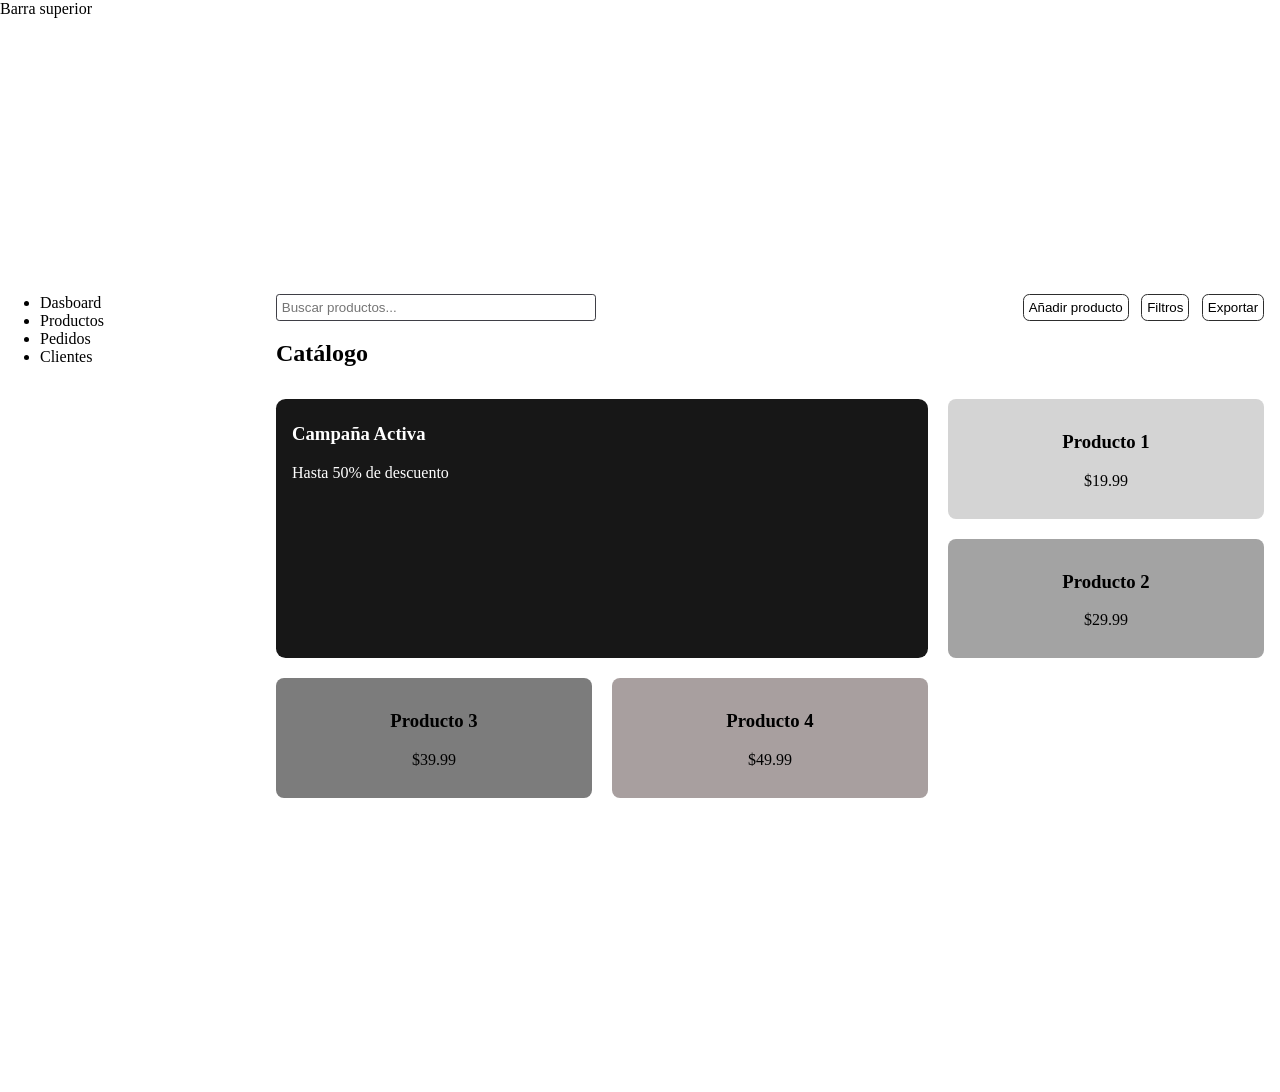
<file: EXAMENES/PC3/index.html>
<!DOCTYPE html>
<html lang="en">
<head>
    <meta charset="UTF-8">
    <meta name="viewport" content="width=device-width, initial-scale=1.0">
    <link rel="stylesheet" href="style.css">
    <title>Document</title>
</head>
<body>
    <header>Barra superior</header>

    <nav class="sidebar">
        <ul>
            <li>Dasboard</li>
            <li>Productos</li>
            <li>Pedidos</li> 
            <li>Clientes</li>
        </ul>
    </nav>

    <main>
        <div class="toolbar">
            <input type="search" placeholder="Buscar productos...">

            <div class="toolbarActions">
                <button class="btn">Añadir producto</button>
                <button class="btn">Filtros</button>
                <button class="btn">Exportar</button>
            </div>
        </div>

        <div class="catalog">
            <h2>Catálogo</h2>

            <div class="catalog-grid">
                <div class="featured-banner">
                    <h3>Campaña Activa</h3>
                    <p>Hasta 50% de descuento</p>
                </div>
                
                <article class="product-card1">
                    <h3>Producto 1</h3>
                    <p>$19.99</p>
                </article>

                <article class="product-card2">
                    <h3>Producto 2</h3>
                    <p>$29.99</p>
                </article>

                <article class="product-card3">
                    <h3>Producto 3</h3>
                    <p>$39.99</p>
                </article>

                <article class="product-card4">
                    <h3>Producto 4</h3>
                    <p>$49.99</p>
                </article>
            </div>
            
        </div>

    </main>

    <footer></footer>
</body>
</html>
</file>
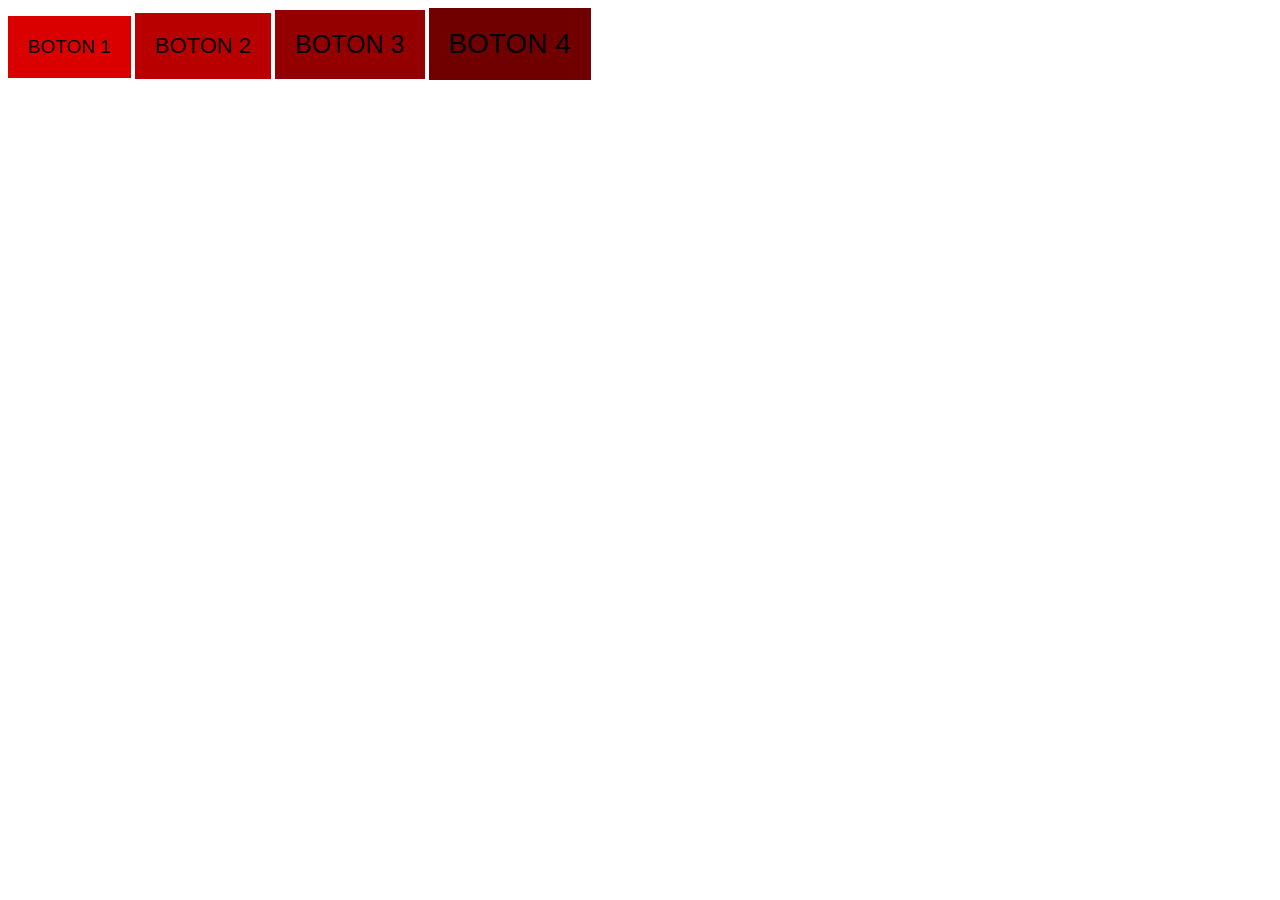
<file: SAAS/BOTONES/index.html>
<!DOCTYPE html>
<html lang="en">
<head>
    <meta charset="UTF-8">
    <meta name="viewport" content="width=device-width, initial-scale=1.0">
    <link rel="stylesheet" href="estilo.css">
    <title>Document</title>
</head>

<body>
    <button class="for-1">BOTON 1</button>
    <button class="for-2">BOTON 2</button>
    <button class="for-3">BOTON 3</button>
    <button class="for-4">BOTON 4</button>
</body>

</html>
</file>
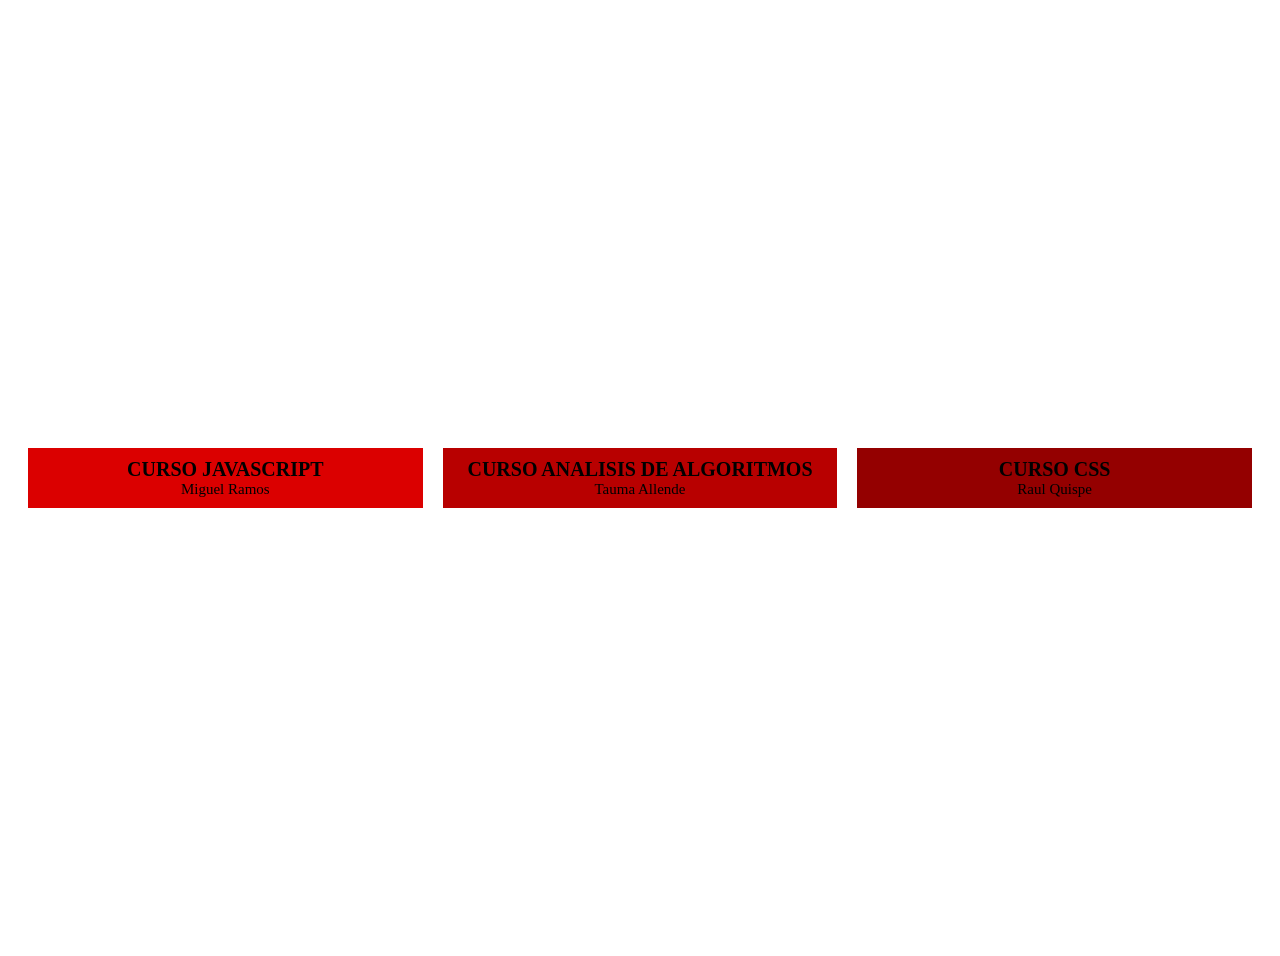
<file: SAAS/CARDS/index.html>
<!DOCTYPE html>
<html lang="en">
<head>
    <meta charset="UTF-8">
    <meta name="viewport" content="width=device-width, initial-scale=1.0">
    <link rel="stylesheet" href="estilo.css">
    <title>Document</title>
</head>
<body>
    <div class="container">
        <div class="for-1">
            <h1>CURSO JAVASCRIPT</h1>
            <p>Miguel Ramos</p>
        </div>

        <div class="for-2">
            <h1>CURSO ANALISIS DE ALGORITMOS</h1>
            <p>Tauma Allende</p>
        </div>

        <div class="for-3">
            <h1>CURSO CSS</h1>
            <p>Raul Quispe</p>
        </div>
    </div>
</body>
</html>
</file>
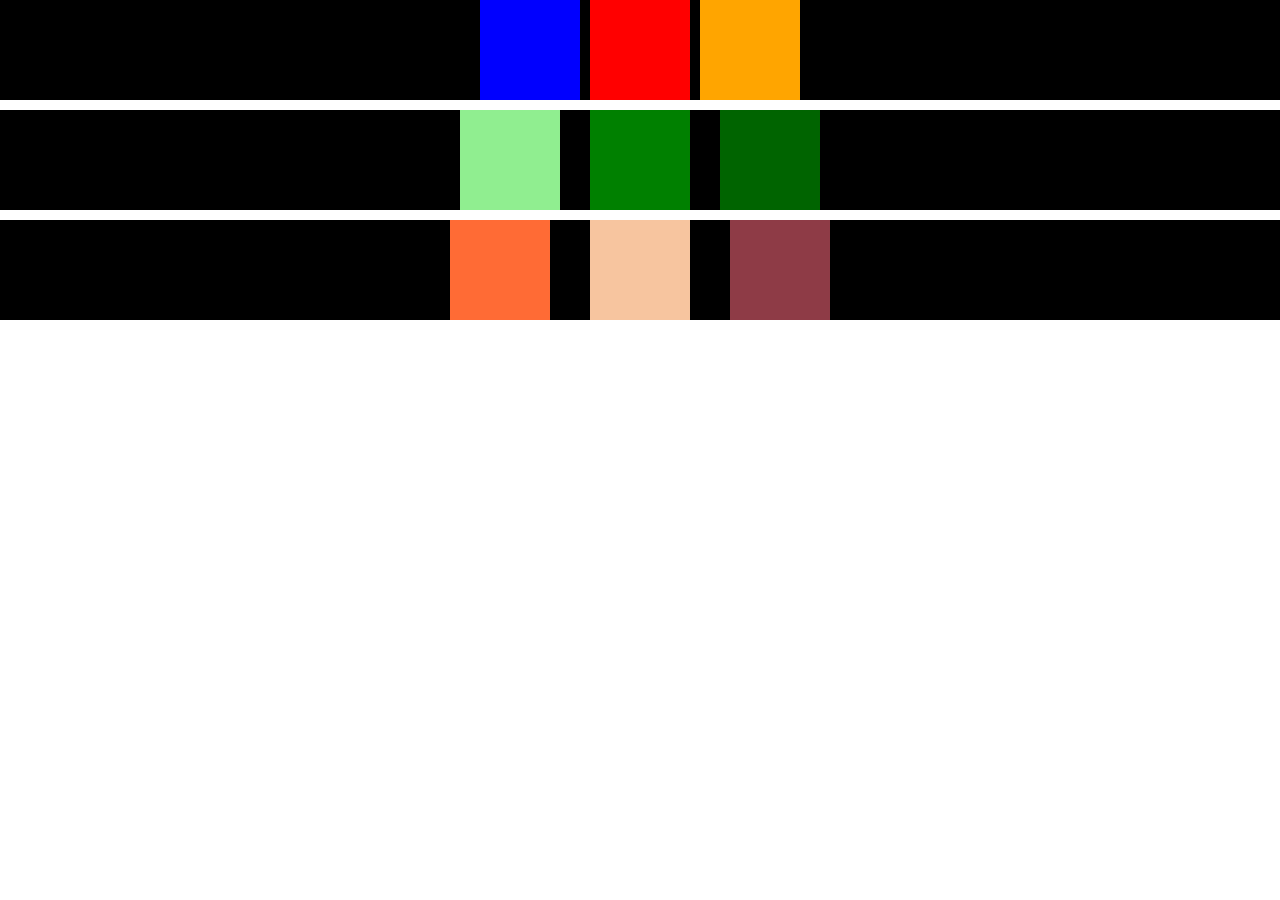
<file: SAAS/ANIMACIONES WEB/ANIMACIONES/index.html>
<!DOCTYPE html>
<html lang="en">
<head>
    <meta charset="UTF-8">
    <meta name="viewport" content="width=device-width, initial-scale=1.0">
    <title>Document</title>
    <link rel="stylesheet" href="style.css">
</head>
<body>
    <div class="contenedor1"> 
        <div class="cuadrado1"></div>
        <div class="cuadrado2"></div>
        <div class="cuadrado3"></div>
    </div>
    <div class="contenedor2">
        <div class="cuadrado4"></div>
        <div class="cuadrado5"></div>
        <div class="cuadrado6"></div>
    </div>
    
    <div class="contenedor3">
        <div class="for1"></div>
        <div class="for2"></div>
        <div class="for3"></div>
    </div>
</body>
</html>
</file>
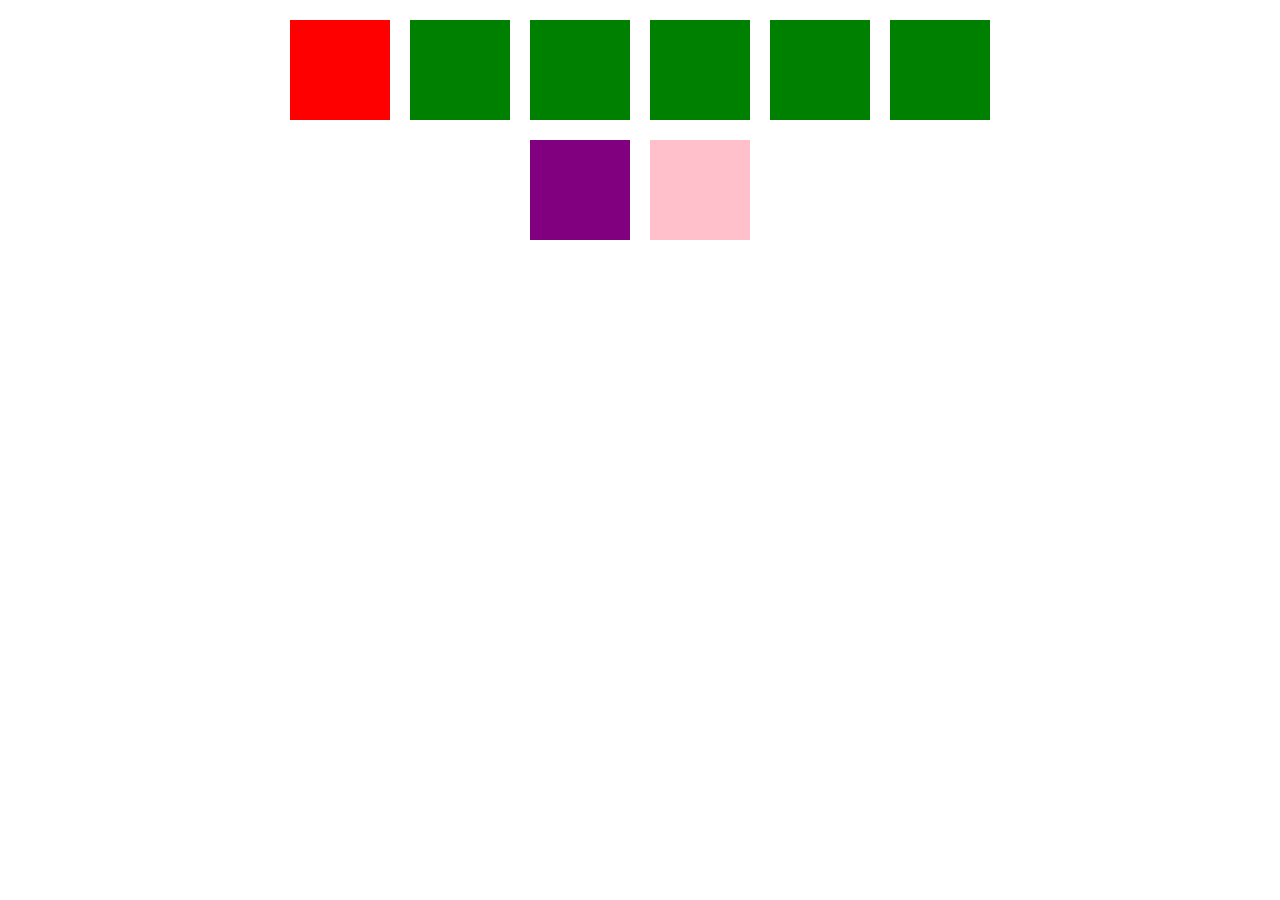
<file: SAAS/ANIMACIONES WEB/PRUEBA/index.html>
<!DOCTYPE html>
<html lang="en">
<head>
    <meta charset="UTF-8">
    <meta name="viewport" content="width=device-width, initial-scale=1.0">
    <link rel="stylesheet" href="style.css">
    <title>Document</title>
</head>
<body>

    <div class="container1">
        <div class="cuadrado"></div>
        <div class="cuadrado1" id="c1"></div>
        <div class="cuadrado1" id="c2"></div>
        <div class="cuadrado1" id="c3"></div>
        <div class="cuadrado1" id="c4"></div>
        <div class="cuadrado1" id="c5"></div>
    </div>

    <div class="container2">
        <div class="cuadrado3"></div>
        <div class="cuadrado4"></div>
    </div>
</body>
</html>
</file>
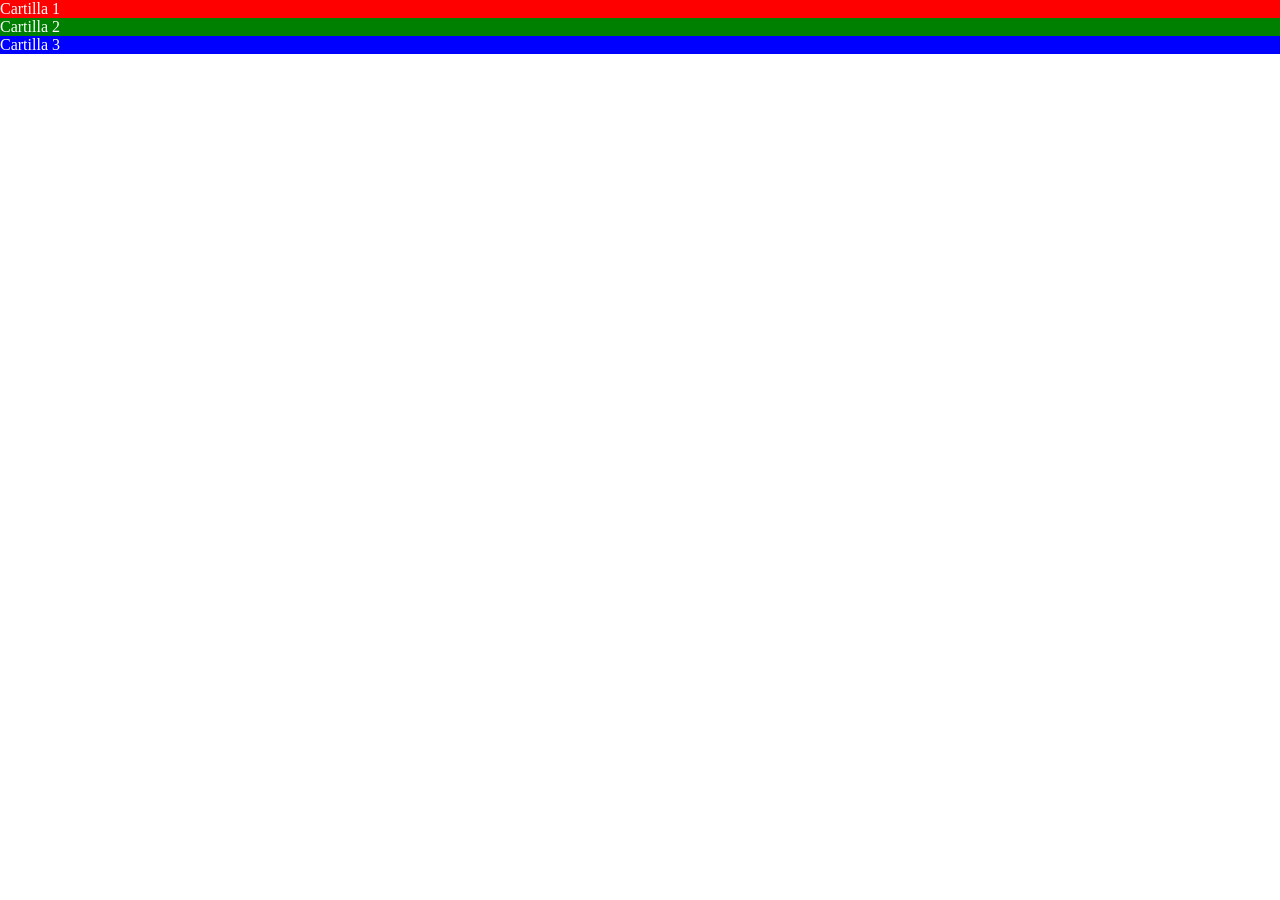
<file: GRID/cartillas.html>
<!DOCTYPE html>
<html lang="en">
<head>
    <meta charset="UTF-8">
    <meta name="viewport" content="width=device-width, initial-scale=1.0">
    <title>Document</title>
    <link rel="stylesheet" href="estilo.css">
</head>
<body>
    <div class="container">
        <div class="element element-1">Cartilla 1</div>
        <div class="element element-2">Cartilla 2</div>
        <div class="element element-3">Cartilla 3</div>
        <div class="element element-4">Cartilla 4</div>
    </div>
</body>
</html>
</file>
<file: EXAMENES/PC3/style.css>
body {
  display: grid;
  grid-template-rows: 1fr 2fr 1fr;
  grid-template-columns: 250px 1fr;
  grid-template-areas: "header header" "sidebar main" "footer footer";
  gap: 10px;
  margin: 0;
  min-height: 100vh;
}

header {
  grid-area: header;
}

.sidebar {
  grid-area: sidebar;
}

main {
  grid-area: main;
  overflow: auto;
}

footer {
  grid-area: footer;
}

.catalog-grid {
  display: grid;
  grid-template-columns: repeat(3, 1fr);
  gap: 20px;
  margin-top: 2rem;
}

.featured-banner {
  grid-column: span 2;
  grid-row: span 2;
  background-color: #171717;
  border-radius: 0.6rem;
  color: white;
  animation-name: myAnimation;
  animation-duration: 2s;
  animation-iteration-count: infinite;
  animation-timing-function: ease-in-out;
  padding-left: 1rem;
  padding-top: 0.3rem;
  padding-bottom: 0.3rem;
}

.catalog {
  margin: 1rem;
}

.product-card1 {
  background-color: #d4d4d4;
  padding: 10px;
  text-align: center;
  border-radius: 0.5rem;
  border: 3px solid transparent;
  transition: background-color 0.5s, color 0.5s, border 0.5s;
}
.product-card1:hover {
  background-color: #3f3f46;
  color: white;
  border-color: black;
}

.product-card2 {
  background-color: #a3a3a3;
  padding: 10px;
  text-align: center;
  border-radius: 0.5rem;
  border: 3px solid transparent;
  transition: background-color 0.5s, color 0.5s, border 0.5s;
}
.product-card2:hover {
  background-color: #3f3f46;
  color: white;
  border-color: black;
}

.product-card3 {
  background-color: #7c7c7c;
  padding: 10px;
  text-align: center;
  border-radius: 0.5rem;
  border: 3px solid transparent;
  transition: background-color 0.5s, color 0.5s, border 0.5s;
}
.product-card3:hover {
  background-color: #3f3f46;
  color: white;
  border-color: black;
}

.product-card4 {
  background-color: #a89f9f;
  padding: 10px;
  text-align: center;
  border-radius: 0.5rem;
  border: 3px solid transparent;
  transition: background-color 0.5s, color 0.5s, border 0.5s;
}
.product-card4:hover {
  background-color: #3f3f46;
  color: white;
  border-color: black;
}

@keyframes myAnimation {
  0%, 100% {
    background-color: #171717;
  }
  50% {
    background-color: #2d2d2d;
  }
}
.toolbar {
  display: flex;
  justify-content: space-between;
  align-items: center;
  border-radius: 0.5rem;
  margin: 1rem;
  flex-wrap: wrap;
  gap: 1rem;
}

input {
  width: 20rem;
  padding: 0.3rem;
  border: 1px #3f3f46 solid;
  border-radius: 0.2rem;
}

.toolbarActions {
  display: flex;
  align-items: center;
  gap: 0.8rem;
  flex-wrap: wrap;
}

button {
  padding: 0.3rem;
  background-color: transparent;
  border: 1px #2d2d2d solid;
  border-radius: 0.4rem;
  transition: background-color 0.5s, color 0.5s;
}
button:hover {
  background-color: #2d2d2d;
  color: white;
}

@media (max-width: 768px) {
  body {
    grid-template-columns: 1fr;
    grid-template-rows: auto auto auto auto;
    grid-template-areas: "header" "main" "sidebar" "footer";
  }
  .toolbar {
    flex-direction: column;
    align-items: stretch;
  }
  input {
    width: 100%;
    box-sizing: border-box;
  }
  .toolbarActions {
    width: 100%;
    justify-content: space-between;
  }
  button {
    flex: 1;
  }
  .catalog-grid {
    grid-template-columns: 1fr;
  }
  .featured-banner {
    grid-column: span 1;
    grid-row: auto;
  }
}/*# sourceMappingURL=style.css.map */
</file>
<file: SAAS/BOTONES/estilo.css>
.for-1 {
  background-color: rgb(219.3, 0, 0);
  border: none;
  padding: 20px;
  font-size: 19px;
}
.for-1:hover {
  background-color: rgb(255, 35.7, 35.7);
}

.for-2 {
  background-color: rgb(183.6, 0, 0);
  border: none;
  padding: 20px;
  font-size: 22px;
}
.for-2:hover {
  background-color: rgb(255, 71.4, 71.4);
}

.for-3 {
  background-color: rgb(147.9, 0, 0);
  border: none;
  padding: 20px;
  font-size: 25px;
}
.for-3:hover {
  background-color: rgb(255, 107.1, 107.1);
}

.for-4 {
  background-color: rgb(112.2, 0, 0);
  border: none;
  padding: 20px;
  font-size: 28px;
}
.for-4:hover {
  background-color: rgb(255, 142.8, 142.8);
}/*# sourceMappingURL=estilo.css.map */
</file>
<file: SAAS/CARDS/estilo.css>
.container {
  display: grid;
  grid-template-columns: repeat(3, minmax(200px, 1fr));
  justify-content: center;
  gap: 20px;
  padding: 20px;
  align-items: center;
  min-height: 100vh;
  /*
  display: flex;
  flex-direction: row;
  justify-content: center;
  flex-wrap: wrap;
  gap: 20px;
  align-items: center;
  min-height: 100vh;
  */
  /*  COLUMNA GRID
  display: grid;
  justify-content: center;
  gap: 20px;
  align-items: center;
  */
}

.for-1 {
  background-color: rgb(219.3, 0, 0);
  display: inline-block;
  padding: 10px;
  text-align: center;
}
.for-1 h1 {
  font-size: 20px;
  margin: 0px;
}
.for-1 p {
  font-size: 15px;
  margin: 0px;
}
.for-1:hover {
  background-color: rgb(255, 35.7, 35.7);
}

.for-2 {
  background-color: rgb(183.6, 0, 0);
  display: inline-block;
  padding: 10px;
  text-align: center;
}
.for-2 h1 {
  font-size: 20px;
  margin: 0px;
}
.for-2 p {
  font-size: 15px;
  margin: 0px;
}
.for-2:hover {
  background-color: rgb(255, 71.4, 71.4);
}

.for-3 {
  background-color: rgb(147.9, 0, 0);
  display: inline-block;
  padding: 10px;
  text-align: center;
}
.for-3 h1 {
  font-size: 20px;
  margin: 0px;
}
.for-3 p {
  font-size: 15px;
  margin: 0px;
}
.for-3:hover {
  background-color: rgb(255, 107.1, 107.1);
}/*# sourceMappingURL=estilo.css.map */
</file>
<file: SAAS/ANIMACIONES WEB/ANIMACIONES/style.css>
body {
  margin: 0;
}

.contenedor1 {
  display: flex;
  justify-content: center;
  width: 100%;
  height: 100px;
  background-color: black;
  flex-direction: row;
  gap: 10px;
}

.cuadrado1 {
  width: 100px;
  height: 100px;
  animation-name: myAnimation;
  animation-duration: 4s;
  background-color: blue;
  animation-iteration-count: infinite;
}

@keyframes myAnimation {
  from {
    background-color: blue;
  }
  to {
    background-color: purple;
    left: 200px;
  }
}
.cuadrado2 {
  width: 100px;
  height: 100px;
  animation-name: myAnimation2;
  animation-duration: 4s;
  background-color: red;
  animation-iteration-count: infinite;
}

@keyframes myAnimation2 {
  0% {
    background-color: red;
  }
  25% {
    background-color: orange;
  }
  50% {
    background-color: purple;
  }
  100% {
    background-color: blue;
  }
}
.cuadrado3 {
  width: 100px;
  height: 100px;
  background-color: orange;
  animation-name: myAnimation3;
  animation-duration: 5s;
  animation-delay: 2s;
  animation-iteration-count: infinite;
}

@keyframes myAnimation3 {
  0% {
    background-color: brown;
  }
  25% {
    background-color: orange;
  }
  50% {
    background-color: blue;
  }
  70% {
    background-color: purple;
  }
  100% {
    background-color: red;
  }
}
.contenedor2 {
  width: 100%;
  height: 100px;
  margin-top: 10px;
  display: flex;
  justify-content: center;
  flex-direction: row;
  gap: 30px;
  background-color: black;
}

.cuadrado4 {
  --colorFondo: lightgreen;
}

.cuadrado5 {
  --colorFondo: green;
}

.cuadrado6 {
  --colorFondo:darkgreen;
}

.cuadrado4, .cuadrado5, .cuadrado6 {
  width: 100px;
  height: 100px;
  background-color: var(--colorFondo);
  animation-name: myAnimation4;
  animation-duration: 8s;
  animation-iteration-count: infinite;
}

@keyframes myAnimation4 {
  to {
    background-color: orange;
  }
}
.contenedor3 {
  width: 100%;
  height: 100px;
  background-color: black;
  display: flex;
  flex-direction: row;
  justify-content: center;
  margin-top: 10px;
  gap: 40px;
}

.for1 {
  width: 100px;
  height: 100px;
  background-color: #ff6b35;
  animation-name: myAnimationX;
  animation-duration: 9s;
  animation-delay: -2s;
  animation-iteration-count: infinite;
}

.for2 {
  width: 100px;
  height: 100px;
  background-color: #f7c59f;
  animation-name: myAnimationX;
  animation-duration: 9s;
  animation-delay: -2s;
  animation-iteration-count: infinite;
}

.for3 {
  width: 100px;
  height: 100px;
  background-color: #8e3b46;
  animation-name: myAnimationX;
  animation-duration: 9s;
  animation-delay: -2s;
  animation-iteration-count: infinite;
}

@keyframes myAnimationX {
  0% {
    background-color: #ff6b35;
  }
  50% {
    background-color: #f7c59f;
  }
  100% {
    background-color: #8e3b46;
  }
}/*# sourceMappingURL=style.css.map */
</file>
<file: SAAS/ANIMACIONES WEB/PRUEBA/style.css>
.cuadrado {
  width: 100px;
  height: 100px;
  background-color: red;
  transition: width 2s, background-color 2s, height 2s;
}

.cuadrado:hover {
  width: 200px;
  height: 200px;
  background-color: blue;
}

.cuadrado1 {
  width: 100px;
  height: 100px;
  background-color: green;
  transition: width 2s, background-color 2s, height 2s;
}

.cuadrado1:hover {
  width: 200px;
  height: 200px;
  background-color: yellow;
}

#c1 {
  transition-timing-function: linear;
}

#c2 {
  transition-timing-function: ease-in-out;
}

#c3 {
  transition-timing-function: ease;
}

#c4 {
  transition-timing-function: ease-in;
}

#c5 {
  transition-timing-function: ease-out;
}

.container1, .container2 {
  display: flex;
  flex-direction: row;
  gap: 20px;
  justify-content: center;
  margin-top: 20px;
}

.cuadrado3 {
  width: 100px;
  height: 100px;
  background-color: purple;
  transition: width 2s, background-color 2s, height 2s, transform 2s;
}

.cuadrado3:hover {
  width: 200px;
  height: 200px;
  background-color: orange;
  transform: rotate(360deg);
}

.cuadrado4 {
  width: 100px;
  height: 100px;
  background-color: pink;
  transition: width 2s, height 2s, background-color 2s;
  transition-delay: 3s;
}

.cuadrado4:hover {
  width: 200px;
  height: 200px;
  background-color: black;
}/*# sourceMappingURL=style.css.map */
</file>
<file: GRID/estilo.css>
.container{

}

body{
    margin: 0;
}

.element {
    color:white;
}

.element.element-1 {
    background-color: red;
}

.element.element-2 {
    background-color: green;
}

.element.element-3 {
    background-color: blue;
}
</file>
